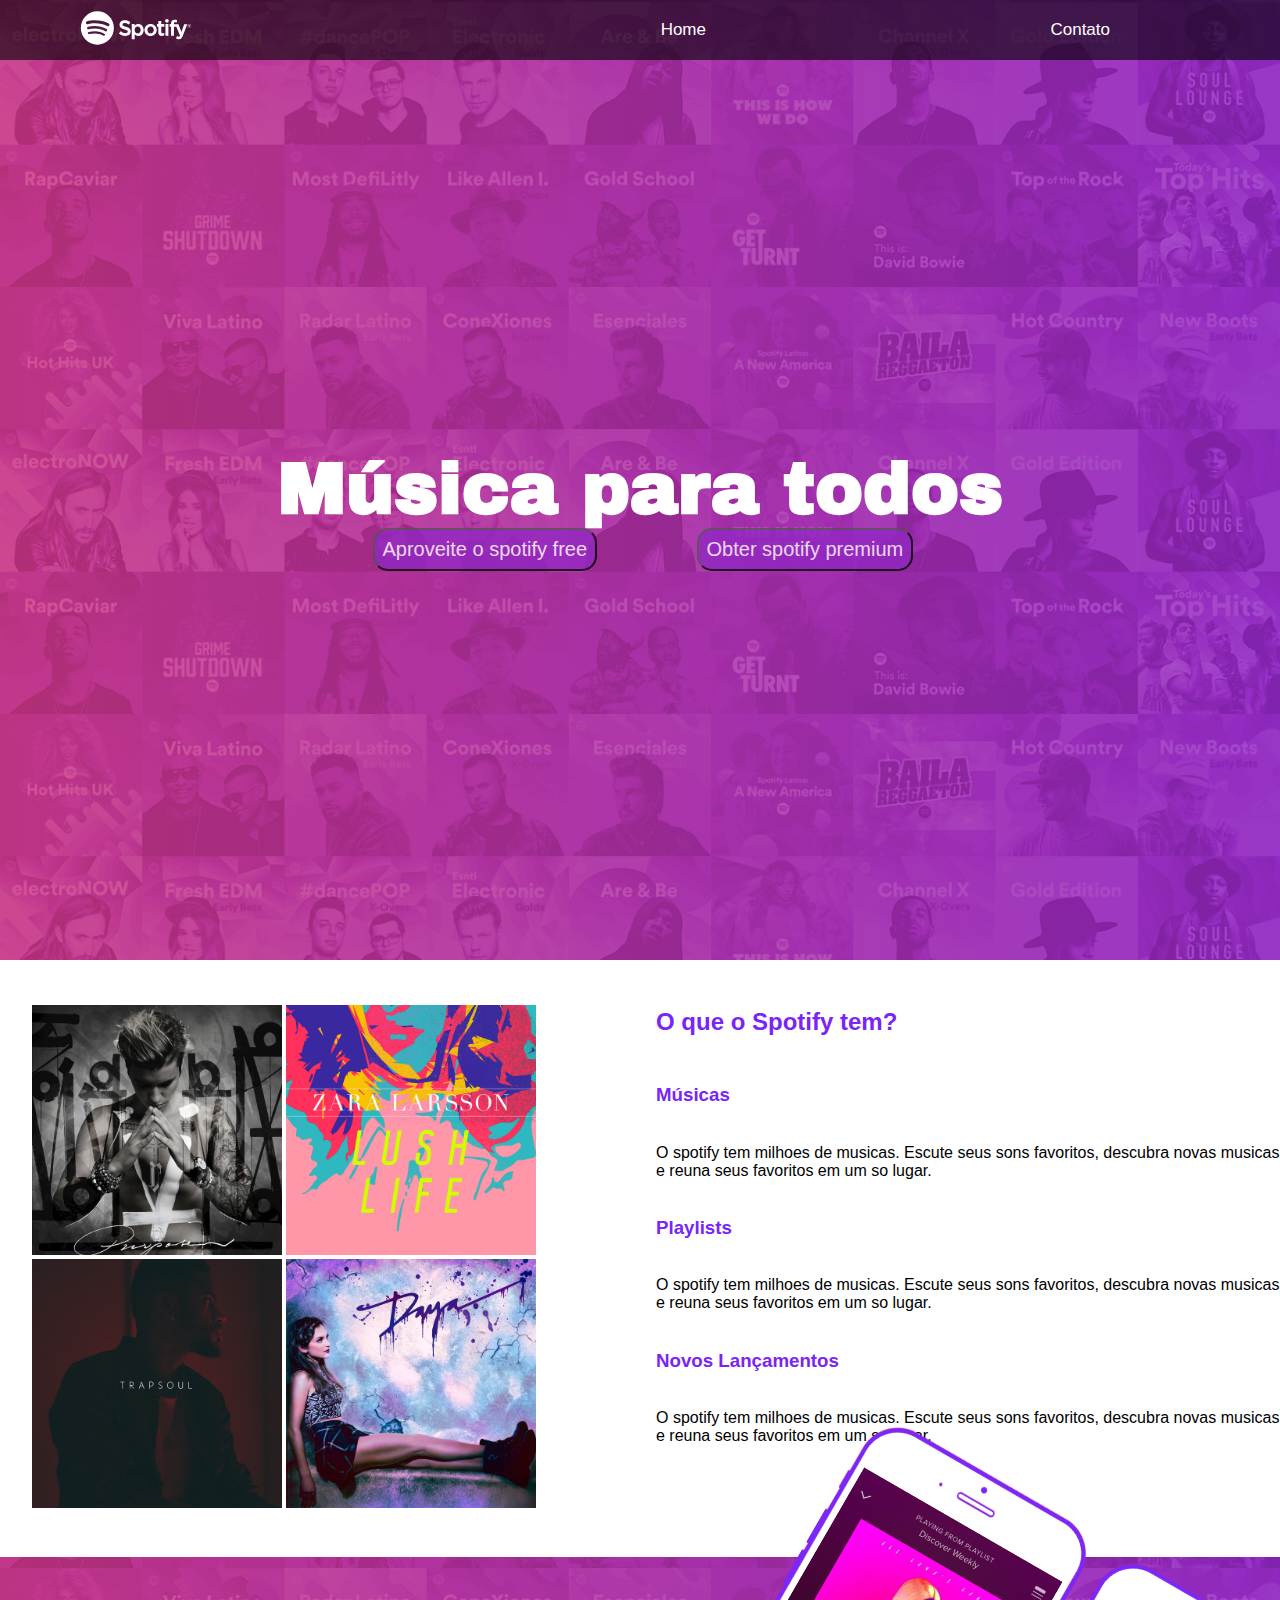
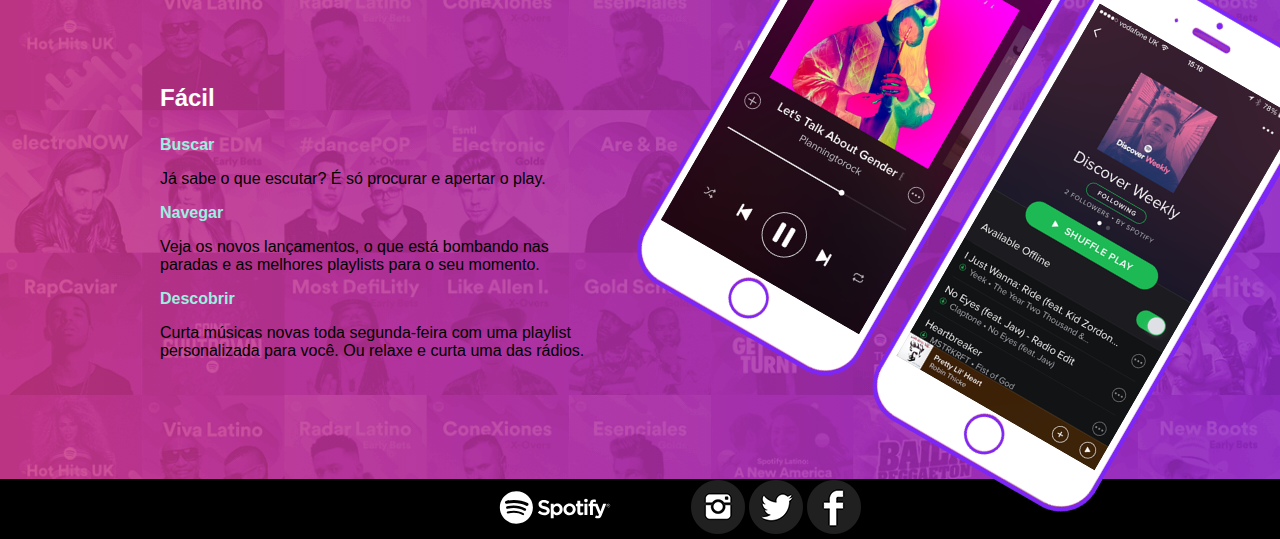
<file: index.html>
<!DOCTYPE html>
<html lang="en">

<head>
    <meta charset="UTF-8">
    <meta name="viewport" content="width=device-width, initial-scale=1.0">
    <title>Spotify</title>
    <link rel="icon" href="imagens/favicon.png">

    <link rel="stylesheet" href="style.css">
</head>

<body>
    <header>
        <nav class="navbar">
            <div class="navbar-brand">
                <img src="imagens/spotify.svg" alt="Logo spotify">
            </div>

            <div class="navbar-item">
                <ul>
                    <li><a href="index.html">Home</a></li>
                    <li><a href="contato.html">Contato</a></li>
                </ul>
            </div>
        </nav>
    </header>

    <main>
        <section class="hero">
            <div>
                <div>
                    <h1>Música para todos</h1>
                </div>
                <div>
                    <button>Aproveite o spotify free</button>
                    <button>Obter spotify premium</button>
                </div>
            </div>
        </section>

        <section class="infos">
            <div class="container">
                <div class="infos-images">
                    <img src="imagens/img1.jpg" alt="Capa de música">
                    <img src="imagens/img2.jpg" alt="Capa de música">
                    <img src="imagens/img3.jpg" alt="Capa de música">
                    <img src="imagens/img4.jpg" alt="Capa de música">
                </div>

                <div class="infos-content">
                    <article>
                        <h2>O que o Spotify tem?</h2>
                        <h3>Músicas</h3>
                        <p>
                            O spotify tem milhoes de musicas. Escute seus sons
                            favoritos, descubra novas musicas e reuna seus
                            favoritos em um so lugar.
                        </p>
                    </article>

                    <article>
                        <h3>Playlists</h3>
                        <p>
                            O spotify tem milhoes de musicas. Escute seus sons
                            favoritos, descubra novas musicas e reuna seus
                            favoritos em um so lugar.
                        </p>
                    </article>

                    <article>
                        <h3>Novos Lançamentos</h3>
                        <p class="space">
                            O spotify tem milhoes de musicas. Escute seus sons
                            favoritos, descubra novas musicas e reuna seus
                            favoritos em um so lugar.
                        </p>

                    </article>
                </div>

            </div>
        </section>

        <section class="usability">
            <div class="container">
                <div class="usability-content">
                    <h2 class="title">Fácil</h2>
                    <h4 class="color-aqua">Buscar</h4>
                    <p>
                        Já sabe o que escutar? É só procurar e apertar o play.
                    </p>
                    <h4 class="color-aqua">Navegar</h4>
                    <p>
                        Veja os novos lançamentos, o que está bombando nas paradas e as
                        melhores playlists para o seu momento.
                    </p>
                    <h4 class="color-aqua">Descobrir</h4>
                    <p>
                        Curta músicas novas toda segunda-feira com uma playlist
                        personalizada para você. Ou relaxe e curta uma das rádios.
                    </p>
                </div>
                <div class="usability-images">
                    <img src="imagens/iphone1.png" alt="image iphone" />
                    <img src="imagens/iphone2.png" alt="image iphone" />
                </div>
            </div>
        </section>

    </main>

    <footer>
        <div class="container">
            <div>
                <a class="navbar-brand" href="#">
                    <img src="imagens/spotify.svg" alt="Logo Spotify"/>
                </a>
            </div>
            <div>
                <a href="#"><img src="imagens/instagram.png" alt="logo-instagram" /></a>
                <a href="#"><img src="imagens/twitter.png" alt="logo-twitter" /></a>
                <a href="#"><img src="imagens/facebook.png" alt="logo-facebook" /></a>
            </div>
        </div>
    </footer>
</body>

</html>
</file>
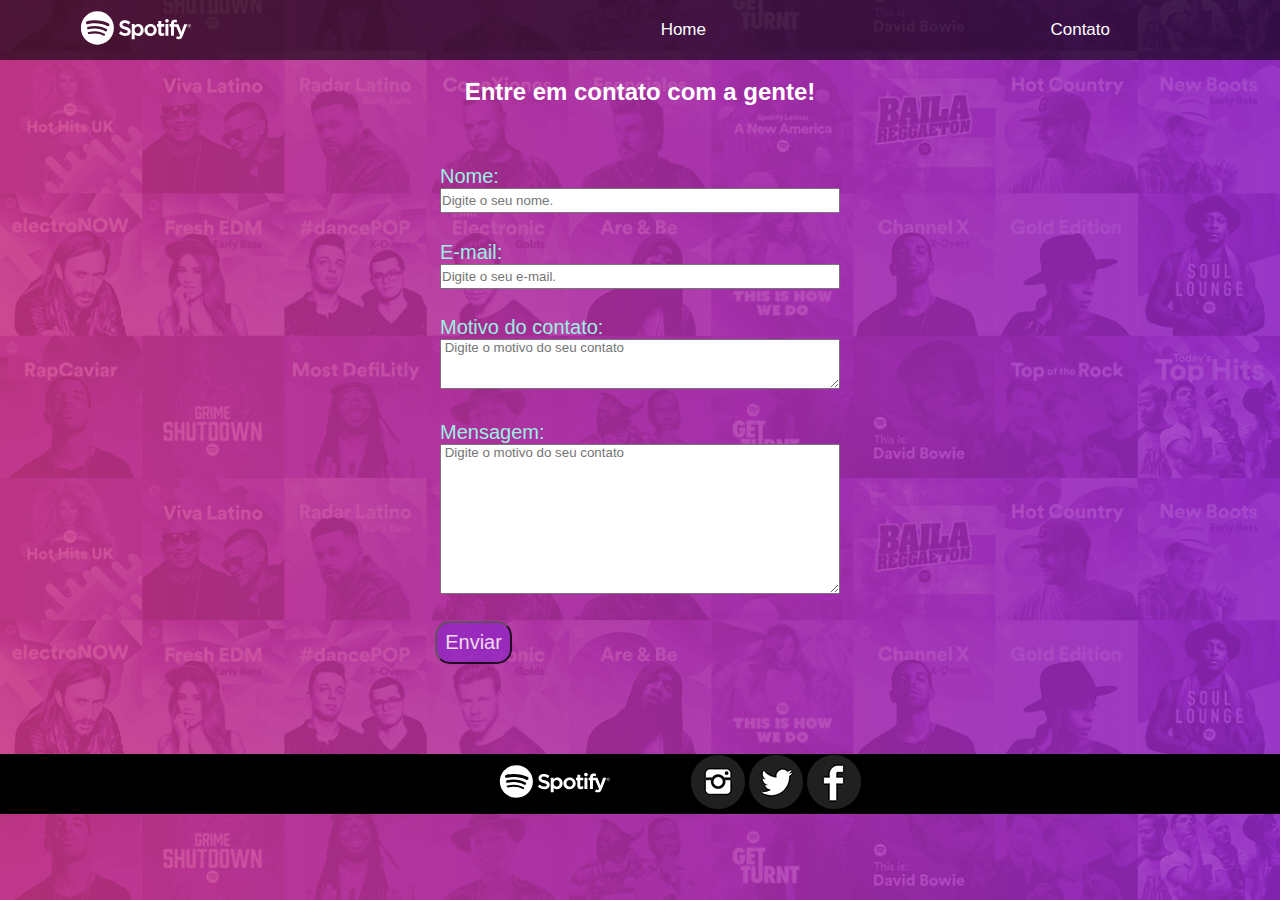
<file: contato.html>
<!DOCTYPE html>
<html lang="en">
<head>
    <meta charset="UTF-8">
    <meta name="viewport" content="width=device-width, initial-scale=1.0">
    <title>Spotify</title>
    <link rel="icon" href="imagens/favicon.png">

    <link rel="stylesheet" href="style.css">
</head>
<body>
    <header>
        <nav class="navbar">
            <div class="navbar-brand">
                <img src="imagens/spotify.svg" alt="Logo spotify">
            </div>

            <div class="navbar-item">
                <ul>
                    <li><a href="index.html">Home</a></li>
                    <li><a href="contato.html">Contato</a></li>
                </ul>
            </div>
        </nav>
    </header>

    <main>
        <div class="form-title"><br>
            <h2>Entre em contato com a gente!</h2><br><br><br>
        </div>
        
        <section>
            <form>
                <div class="form-space">
                    <label for="nome">Nome:</label><br>
                    <input type="text" id="nome" placeholder="Digite o seu nome." onkeyup="validaNome()">
                </div>
                <div id="txtNome"></div><br>
                <div class="form-space">
                    <label for="email">E-mail:</label><br>
                    <input type="email" id="email" placeholder="Digite o seu e-mail." onkeyup="validaEmail()">
                </div>
                <div id="txtEmail"></div><br>
                <div class="form-space">
                    <label for="motivo">Motivo do contato: </label><br>
                    <textarea id="motivo"
                        placeholder=" Digite o motivo do seu contato" onkeyup="validaMotivo()"></textarea>
                </div>
                <div id="txtMotivo"></div><br>
                <div class="form-space">
                    <label for="mensagem">Mensagem: </label><br>
                    <textarea id="mensagem"
                        placeholder=" Digite o motivo do seu contato" onkeyup="validaMensagem()"></textarea>
                </div>
                <div id="txtMensagem"></div><br>
                <div>
                    <button type="submit" onclick="enviar()">Enviar</button>
                </div>
            </form>

        </section>

    </main>
      
        <br><br><br><br><br>
        <footer>
            <div class="container">
                <div>
                    <a class="navbar-brand" href="#">
                        <img src="imagens/spotify.svg" alt="Logo Spotify"/>
                    </a>
                </div>
                <div>
                    <a href="#"><img src="imagens/instagram.png" alt="logo-instagram" /></a>
                    <a href="#"><img src="imagens/twitter.png" alt="logo-twitter" /></a>
                    <a href="#"><img src="imagens/facebook.png" alt="logo-facebook" /></a>
                </div>
            </div>
        </footer>

        <script src="script.js"></script>
</body>
</html>
</file>
<file: style.css>
@import url('https://fonts.googleapis.com/css2?family=Archivo+Black&display=swap');

/* Configurações globais */
* {
    margin: 0;
    padding: 0;
    box-sizing: border-box;
    outline: none;
    font-family: Helvetica, sans-serif;
}

body {
    background-image: url('imagens/capa.png'),
        linear-gradient(to right, #cb3582, #9227c3);
    background-size: contain;
    background-position: center;
}

/* Configurações da Navbar*/
.navbar {
    background-color: #00000099;
    display: flex;
    flex-flow: row;
    justify-content: space-between;
    align-items: center;
}

.navbar-brand img {
    height: auto;
    width: 7rem;
    margin: 0.7em 5em 0.7em;

}

.navbar-item li {
    display: inline;
    padding: 10em;
    font-size: 17px;
    font-family: 'Archivo Black', sans-serif;
}

.navbar-item li a {
    text-decoration: none;
    color: white;
}

/* Secção 1 */
.hero {
    height: 100vh;
    display: flex;
    align-items: center;
    justify-content: center;
}

.hero h1 {
    font-family: 'Archivo Black', sans-serif;
    color: white;
    font-size: 4.5em;
}

.hero button {
    background-color: #9227c3;
    color: #fff;
    opacity: 0.8;
    font-size: 20px;
    border-radius: 15px;
    padding: 8px 8px 8px 8px;
    margin-left: 4.75em;
}

.hero button:hover {
    background-color: #9227c3;
    color: #fff;
    opacity: 1;
}

/*  Secção 2 */

.container {
    display: flex;
    align-items: center;
    justify-content: center;
}

.infos {
    background-color: white;
}

.infos h2,
h3 {
    color: #7A24F7;
}

.infos h2,h3,p {
    margin-bottom: 2em;
    margin-top: 2em;
}

.infos-images {
    width: 50%;
    margin: 2em 0 2em 2em;
}

.infos-content {
    width: 50%;
}

.infos-images img {
    width: 40%;
    height: auto;
}

.space {
    margin-bottom: 7em;
}

/* Secção 3 */


.usability-content {
    width: 35%;
}

.usability-images {
    width: 40%;
}

.usability-images {
    position: relative;
    left: 25%;
    top: 10em;
    transform: translate(-40%, -40%) rotate(30deg);
    display: flex;
    gap: 1rem;
    justify-content: center;
    align-items: center;
}

.usability-images img {
    width: 50%;
}

.color-aqua {
    color: #9befe1;
}

.title {
    color: white;
}

.title,h4,p {
    margin: 1em 0 1em 0;
}

/* Footer */

footer {
    background-color: #000;
    color: white;
}

/*  Página de contato */

.form-title {
    text-align: center;
    color: white;
}

form {
    display: flex;
    justify-content: center;
    flex-flow: column wrap;
    align-content: center;
}

form label {
    color: #9befe1;
    font-size: 20px;
}

form button {
    background-color: #9227c3;
    color: #fff;
    opacity: 0.8;
    font-size: 20px;
    border-radius: 15px;
    padding: 8px 8px 8px 8px;
}

.hero button:hover {
    background-color: #9227c3;
    color: #fff;
    opacity: 1;
}

.form-space {
    padding: 0.3em;
}
</file>
